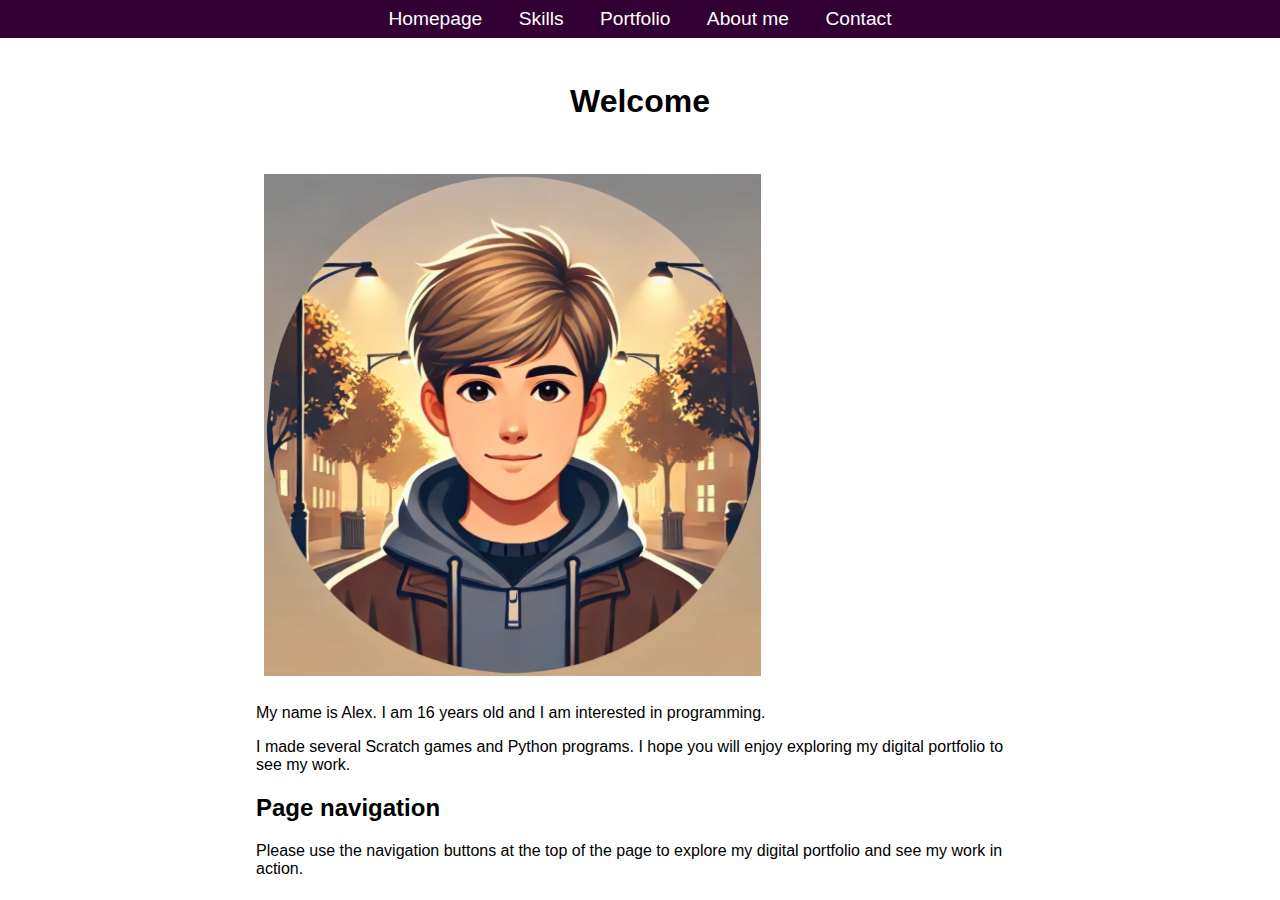
<file: index.html>
<!DOCTYPE html>
<html lang="en">
<head>
    <meta charset="UTF-8">
    <meta name="viewport" content="width=device-width, initial-scale=1.0">
    <title>Alex K's Portfolio - Home</title>
    <link rel="stylesheet" href="styles/style.css">
</head>
<body>
    <!-- Menu bar -->
    <div class="menuBar">
        <li style="display: inline;">
            <a href="index.html">Homepage</a>
            <a href="skills.html">Skills</a>
            <a href="portfolio.html">Portfolio</a>
            <a href="about-me.html">About me</a>
            <a href="contact.html">Contact</a>
        </li>
    </div>


        <!-- Heading of the page you are on -->
        <div class="page-heading">
            <h1>Welcome</h1>
        </div>

        <!-- Brief introduction about me -->
            <div class="container">
            <img src="assets/me.png" width="497" height="497" alt="Picture of me">
            <p>
                My name is Alex. I am 16 years old and I am interested in programming.</p> 
            <p>
                I made several Scratch games and Python programs. I hope you will enjoy exploring my digital portfolio to see my work.
            </p>
            <h2>Page navigation</h2>
            <p> Please use the navigation buttons at the top of the page to explore my digital portfolio and see my work in action.</p>
        
        </div>
    </div>
</body>
</html>
</file>
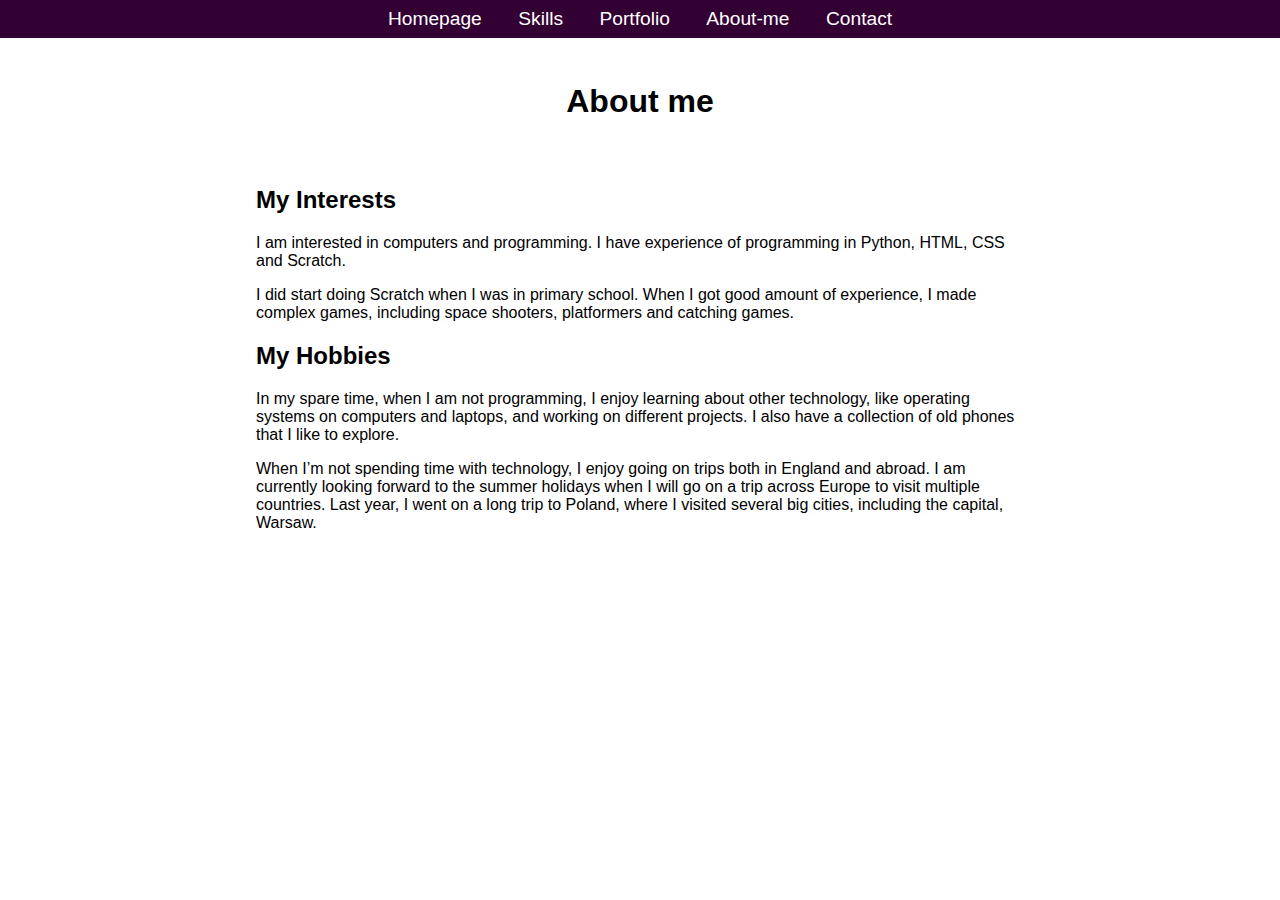
<file: about-me.html>
<!DOCTYPE html>
<html lang="en">
<head>
    <meta charset="UTF-8">
    <meta name="viewport" content="width=device-width, initial-scale=1.0">
    <title>Alex K's Portfolio - About me</title>
    <link rel="stylesheet" href="styles/style.css">
</head>
<body>
    <!-- Menu bar -->
    <div class="menuBar">
        <li style="display: inline;">
            <a href="index.html">Homepage</a>
            <a href="skills.html">Skills</a>
            <a href="portfolio.html">Portfolio</a>
            <a href="about-me.html">About-me</a>
            <a href="contact.html">Contact</a>
        </li>
    </div>

    <!-- Heading of the page you are on -->
    <div class="page-heading">
        <h1>About me</h1>
    </div>

    <!-- Main description -->
    <div class="container">
        <h2>My Interests</h2>
        <p>I am interested in computers and programming. I have experience of programming in Python, HTML, CSS and Scratch.</p>
        <p>I did start doing Scratch when I was in primary school. When I got good amount of experience, I made complex games, including space shooters, platformers and catching games.</p>
        <h2>My Hobbies</h2>
        <p>In my spare time, when I am not programming, I enjoy learning about other technology, like operating systems on computers and laptops, and working on different projects. I also have a collection of old phones that I like to explore.</p>
        <p>When I’m not spending time with technology, I enjoy going on trips both in England and abroad. I am currently looking forward to the summer holidays when I will go on a trip across Europe to visit multiple countries. Last year, I went on a long trip to Poland, where I visited several big cities, including the capital, Warsaw.</p>
    </div>
</body>
</html>
</file>
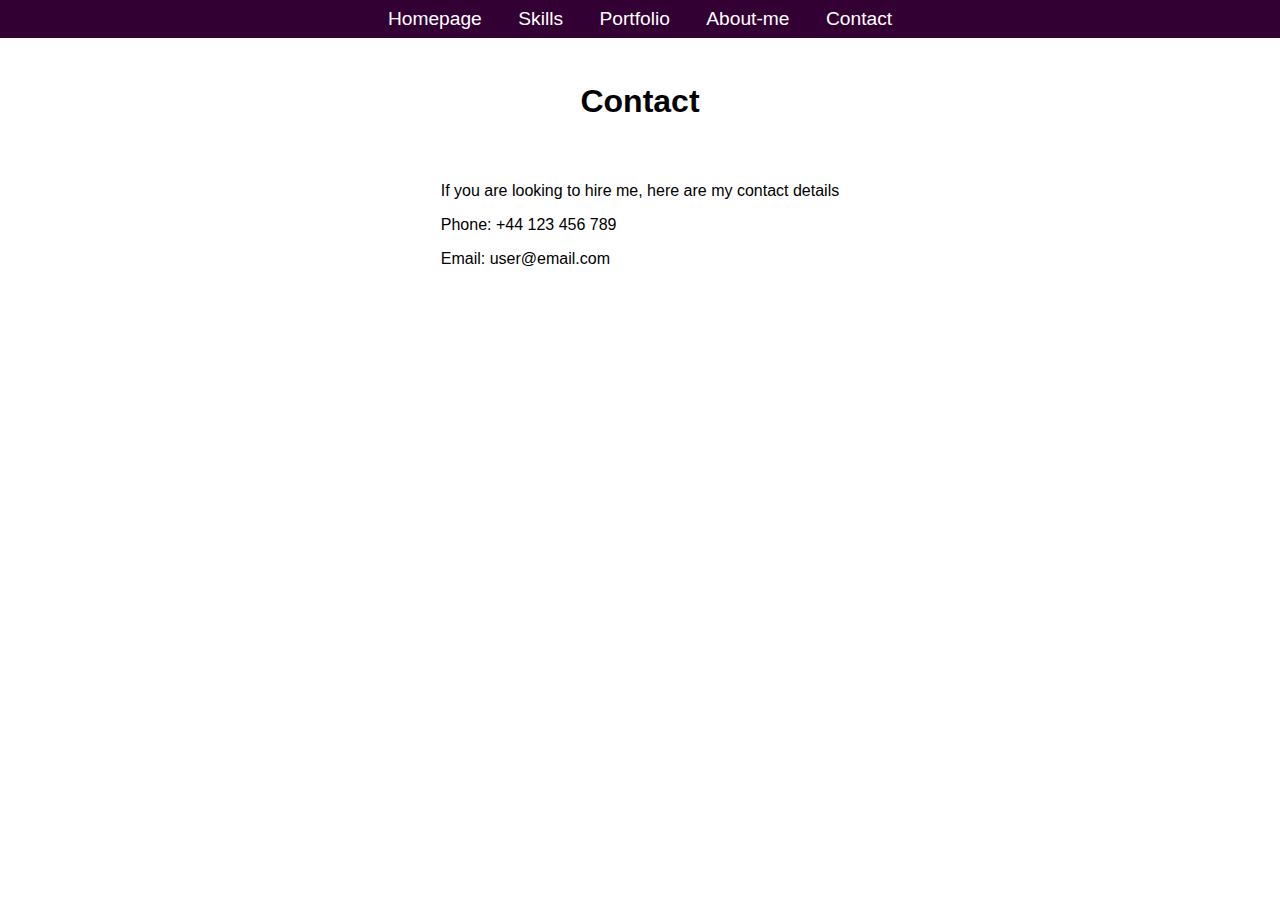
<file: contact.html>
<!DOCTYPE html>
<html lang="en">
<head>
    <meta charset="UTF-8">
    <meta name="viewport" content="width=device-width, initial-scale=1.0">
    <title>Alex K's Portfolio - Contact</title>
    <link rel="stylesheet" href="styles/style.css">
</head>
<body>
    <!-- Menu bar -->
    <div class="menuBar">
        <li style="display: inline;">
            <a href="index.html">Homepage</a>
            <a href="skills.html">Skills</a>
            <a href="portfolio.html">Portfolio</a>
            <a href="about-me.html">About-me</a>
            <a href="contact.html">Contact</a>
        </li>
    </div>

    <!-- Heading of the page you are on -->
    <div class="page-heading">
        <h1>Contact</h1>
    </div>

    <!-- Main description -->
    <div class="container">
        <p>If you are looking to hire me, here are my contact details</p>
        <p>Phone: +44 123 456 789</p>
        <p>Email: user@email.com</p>
    </div>
</body>
</html>
</file>
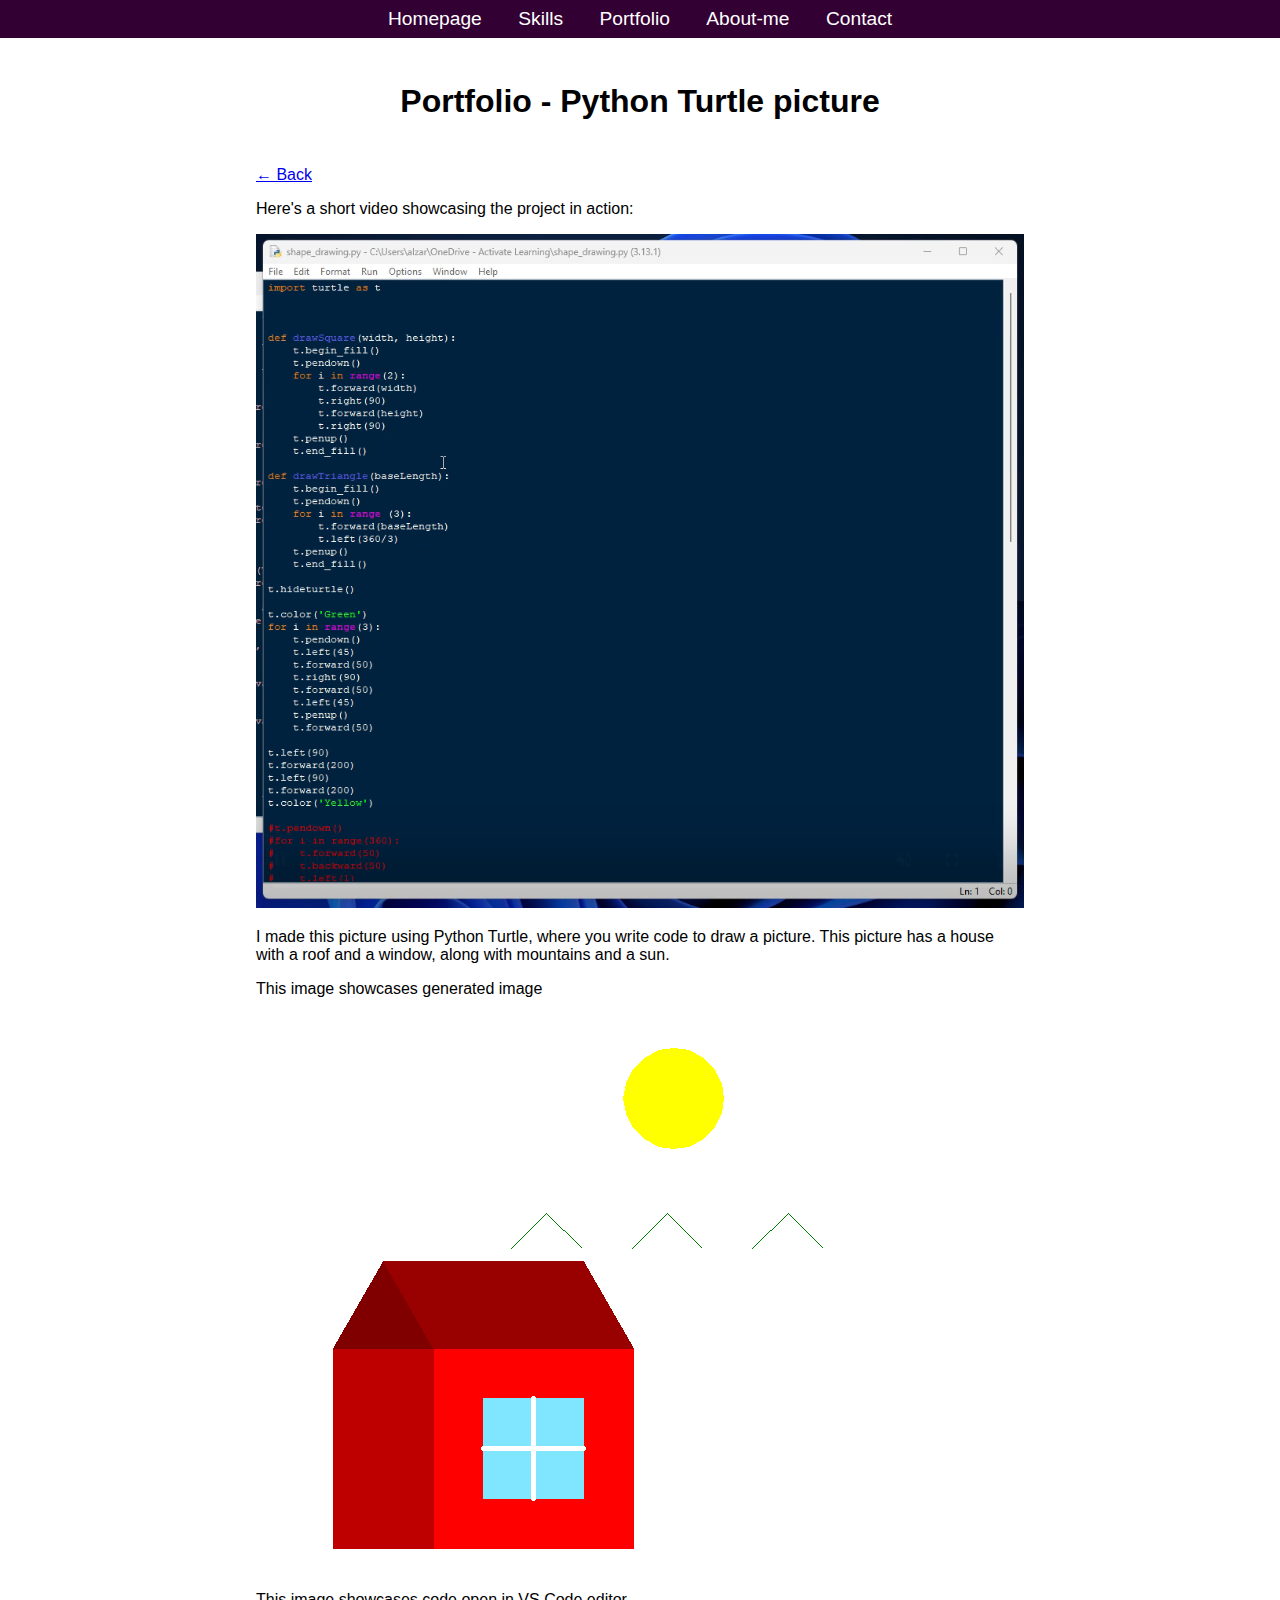
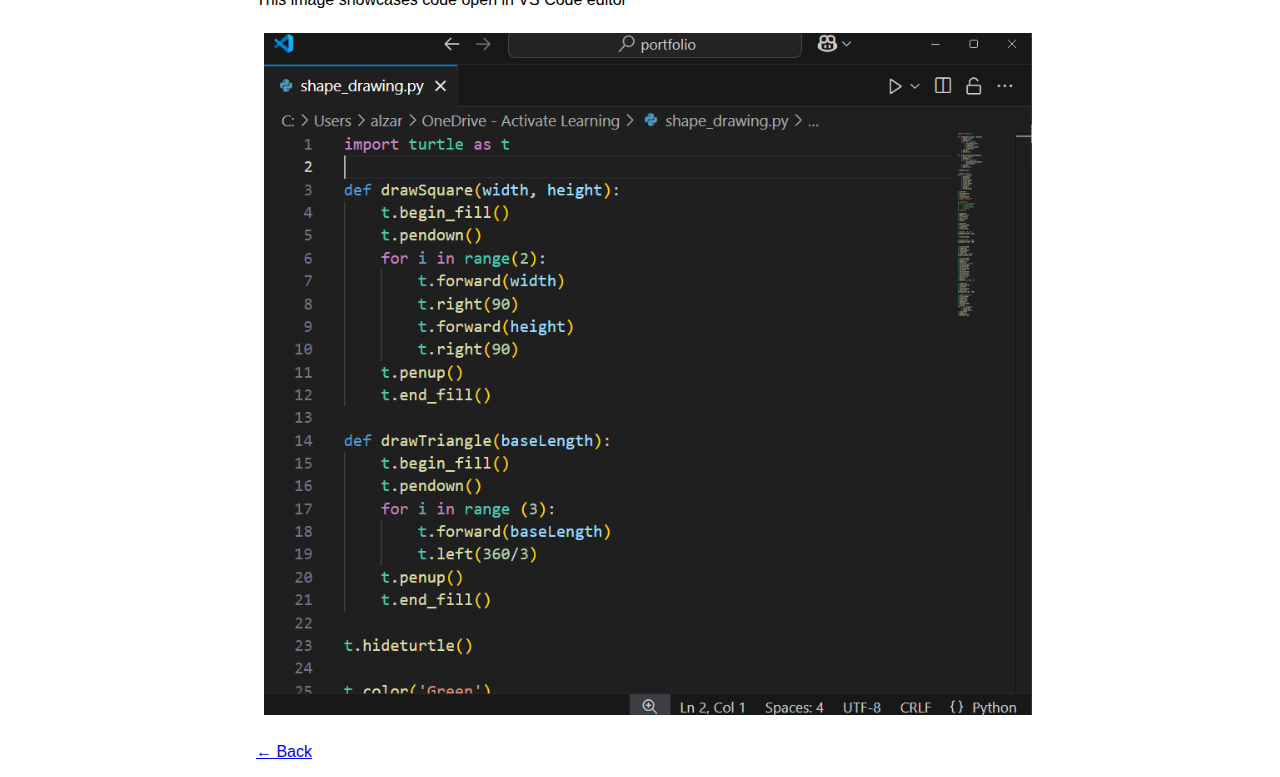
<file: portfolio-python-p1.html>
<!DOCTYPE html>
<html lang="en">
<head>
    <meta charset="UTF-8">
    <meta name="viewport" content="width=device-width, initial-scale=1.0">
    <title>Alex K's Portfolio - Portfolio</title>
    <link rel="stylesheet" href="styles/style.css">
</head>
<body>
    <!-- Menu bar -->
    <div class="menuBar">
        <li style="display: inline;">
            <a href="index.html">Homepage</a>
            <a href="skills.html">Skills</a>
            <a href="portfolio.html">Portfolio</a>
            <a href="about-me.html">About-me</a>
            <a href="contact.html">Contact</a>
        </li>
    </div>

    <!-- Heading of the page you are on -->
    <div class="page-heading">
        <h1>Portfolio - Python Turtle picture</h1>
    </div>

    <div class="container">
        <a href="portfolio.html">&larr; Back</a>
        <p>Here's a short video showcasing the project in action:</p>
        <video controls autoplay muted poster="assets/python-p1-i2.png">
            <source src="assets\python-p1-v1.mp4" type="video/mp4">
            Your browser does not support the video tag.
        </video>
        <p>I made this picture using Python Turtle, where you write code to draw a picture. This picture has a house with a roof and a window, along with mountains and a sun.</p> 
        <p>This image showcases generated image</p>
        <img src="assets/python-p1-i1.png" alt="Drawed picture">
        <p>This image showcases code open in VS Code editor</p>
        <img src="assets/python-p1-i2.png" alt="Code">
        <p><a href="portfolio.html">&larr; Back</a></p>         
    </div>
</body>
</html>
</file>
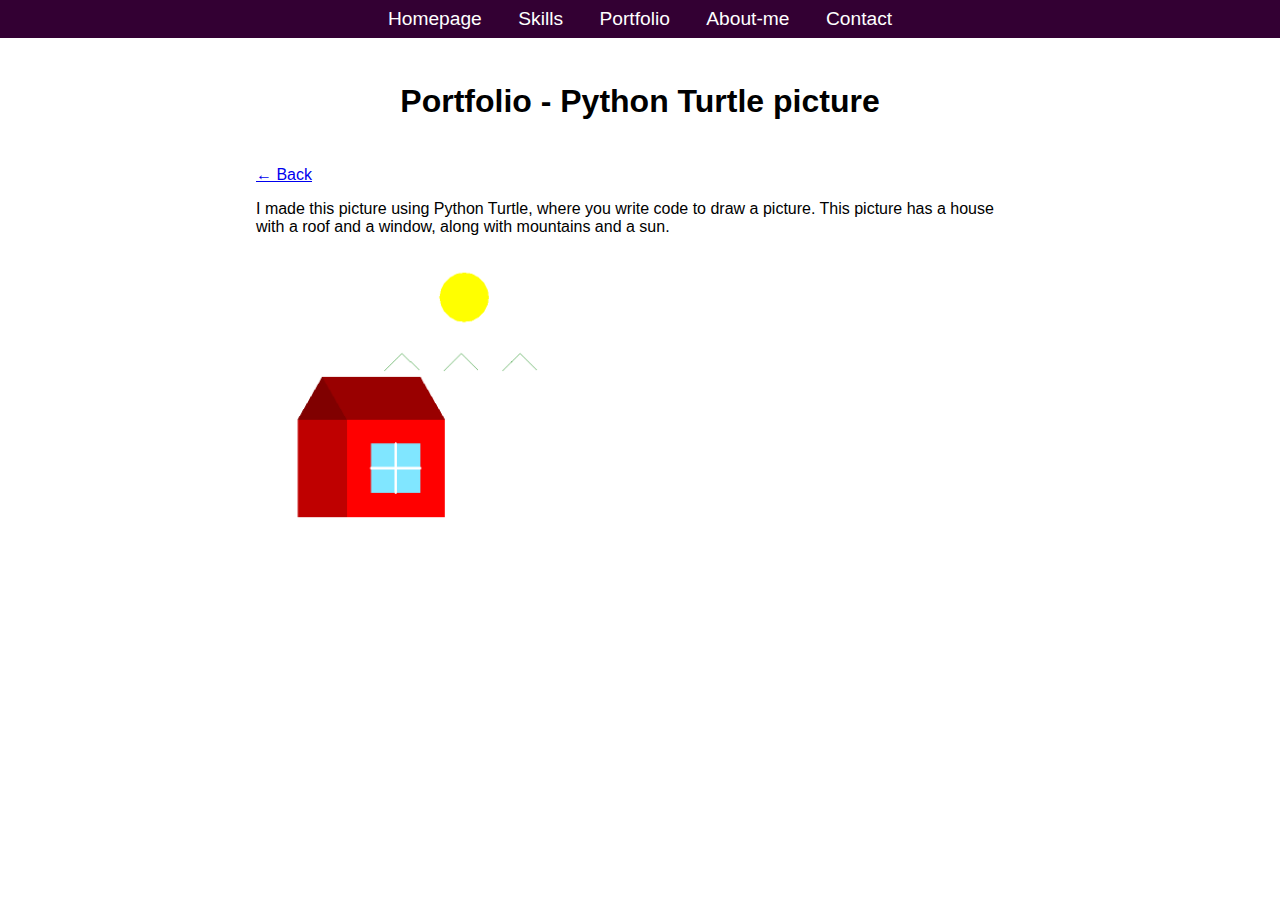
<file: portfolio-python.html>
<!DOCTYPE html>
<html lang="en">
<head>
    <meta charset="UTF-8">
    <meta name="viewport" content="width=device-width, initial-scale=1.0">
    <title>Alex K's Portfolio - Portfolio</title>
    <link rel="stylesheet" href="styles/style.css">
</head>
<body>
    <!-- Menu bar -->
    <div class="menuBar">
        <li style="display: inline;">
            <a href="index.html">Homepage</a>
            <a href="skills.html">Skills</a>
            <a href="portfolio.html">Portfolio</a>
            <a href="about-me.html">About-me</a>
            <a href="contact.html">Contact</a>
        </li>
    </div>

    <!-- Heading of the page you are on -->
    <div class="page-heading">
        <h1>Portfolio - Python Turtle picture</h1>
    </div>

    <div class="container">
        <a href="portfolio.html">&larr; Back</a>
        <p>I made this picture using Python Turtle, where you write code to draw a picture. This picture has a house with a roof and a window, along with mountains and a sun.</p> 
        <img src="assets/python1.png" width="300" height="250">
        
        


    </div>
</body>
</html>
</file>
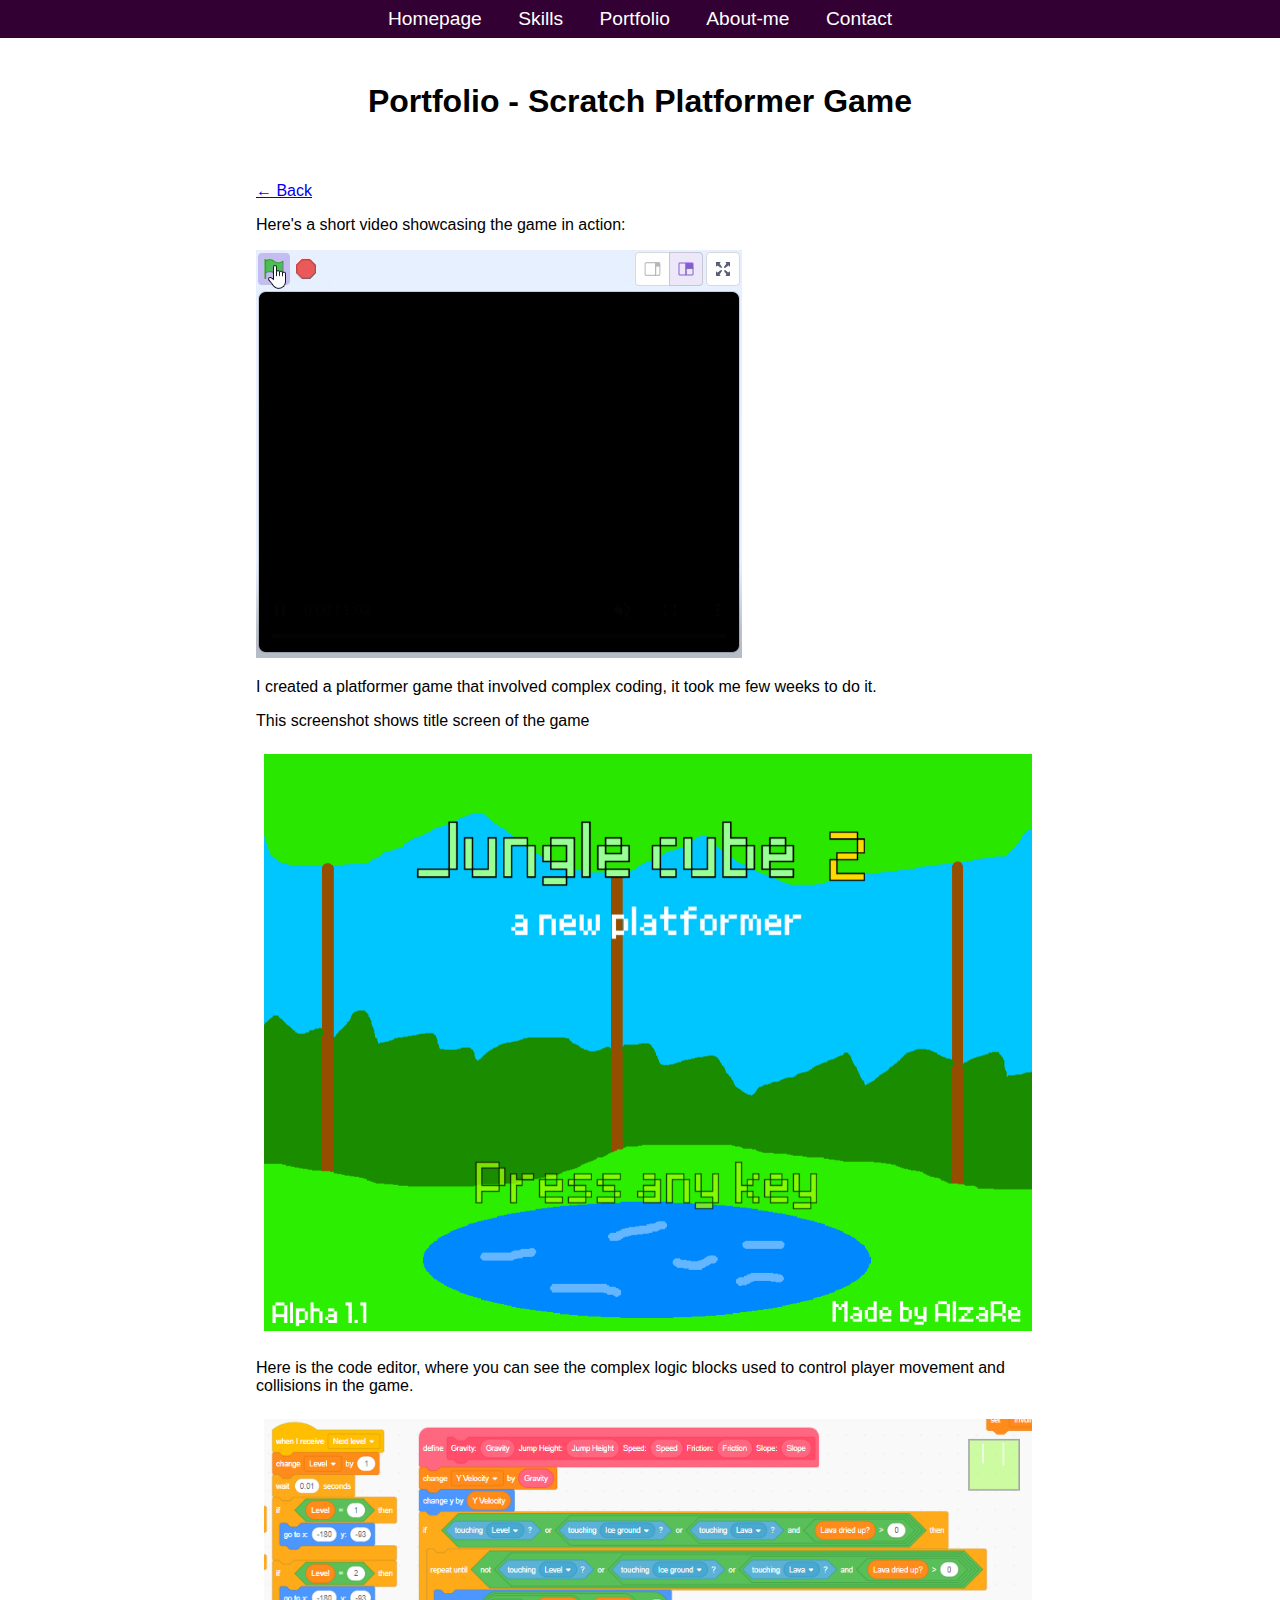
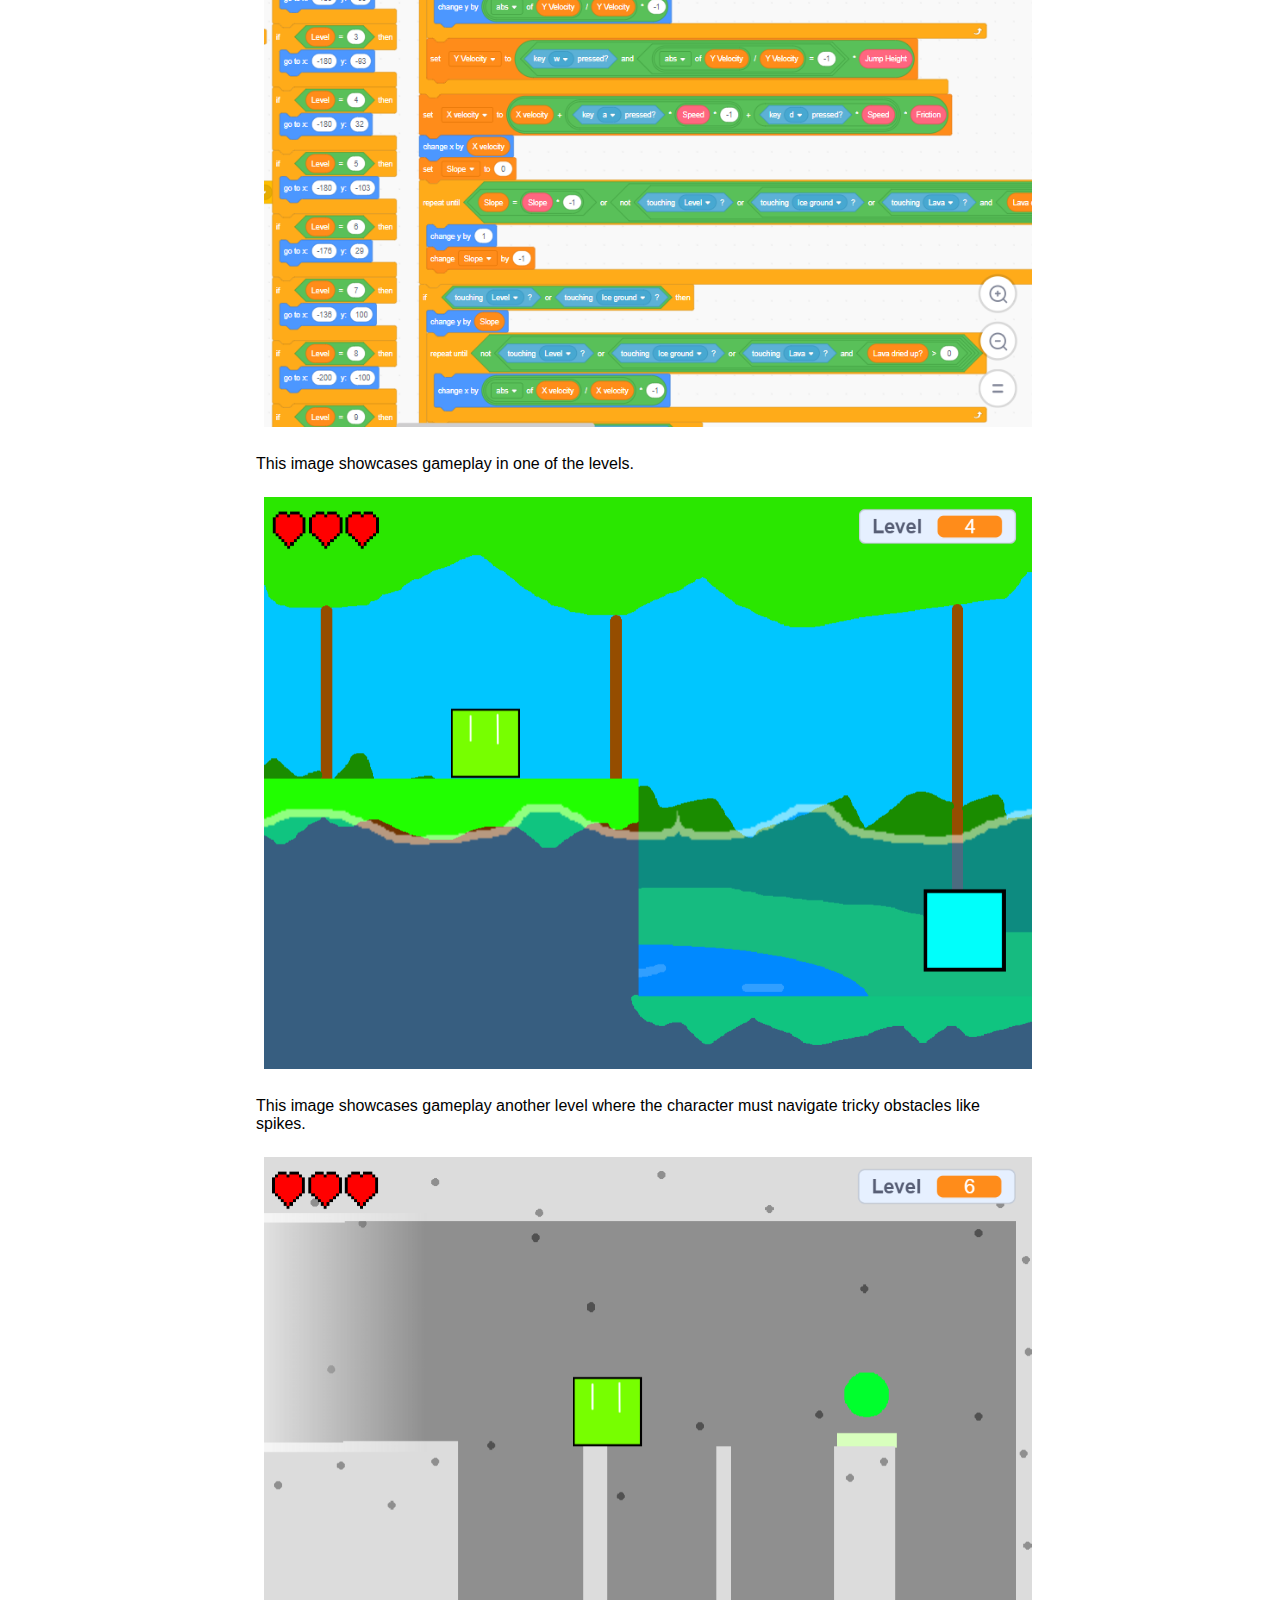
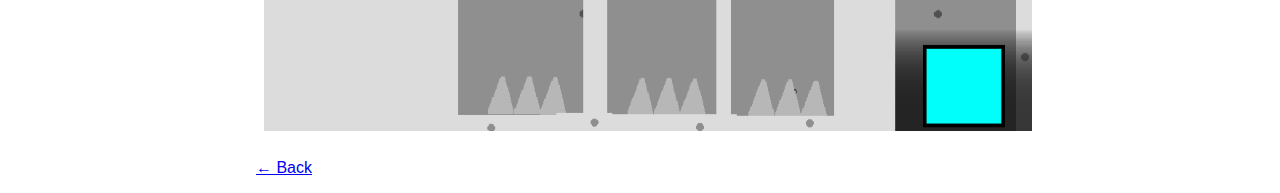
<file: portfolio-scratch-p1.html>
<!DOCTYPE html>
<html lang="en">
<head>
    <meta charset="UTF-8">
    <meta name="viewport" content="width=device-width, initial-scale=1.0">
    <title>Alex K's Portfolio - Portfolio</title>
    <link rel="stylesheet" href="styles/style.css">
    <style>
        .no-list-style {
            list-style: none;
        }
    </style>
</head>
<body>
    <!-- Menu bar -->
    <div class="menuBar">
        <li class="no-list-style">
            <a href="index.html">Homepage</a>
            <a href="skills.html">Skills</a>
            <a href="portfolio.html">Portfolio</a>
            <a href="about-me.html">About-me</a>
            <a href="contact.html">Contact</a>
        </li>
    </div>

    <!-- Heading of the page you are on -->
    <div class="page-heading">
        <h1>Portfolio - Scratch Platformer Game</h1>
    </div>

    <div class="container">
        <p><a href="portfolio.html">&larr; Back</a></p>
        <p>Here's a short video showcasing the game in action:</p>
        <video controls autoplay muted poster="assets/scratch-p1-i3.png">
            <source src="assets\scratch-p1-v1.mp4" type="video/mp4">
            Your browser does not support the video tag.
        </video>
        <p>I created a platformer game that involved complex coding, it took me few weeks to do it.</p>
        <p>This screenshot shows title screen of the game</p>
        <img src="assets/scratch-p1-i3.png" alt="Gameplay from level 1 of the Scratch platformer game">
        <p>Here is the code editor, where you can see the complex logic blocks used to control player movement and collisions in the game.</p>
        <img src="assets/scratch-p1-i4.png" alt="A complex coding sequence from the Scratch game">
        <p>This image showcases gameplay in one of the levels.</p>
        <img src="assets/scratch-p1-i1.png" alt="Gameplay from level 2 of the Scratch platformer game">
        <p>This image showcases gameplay another level where the character must navigate tricky obstacles like spikes.</p>
        <img src="assets/scratch-p1-i2.png" alt="Visuals of a challenging section in the Scratch game">
        <p><a href="portfolio.html">&larr; Back</a></p>
    </div>
</body>
</html>
</file>
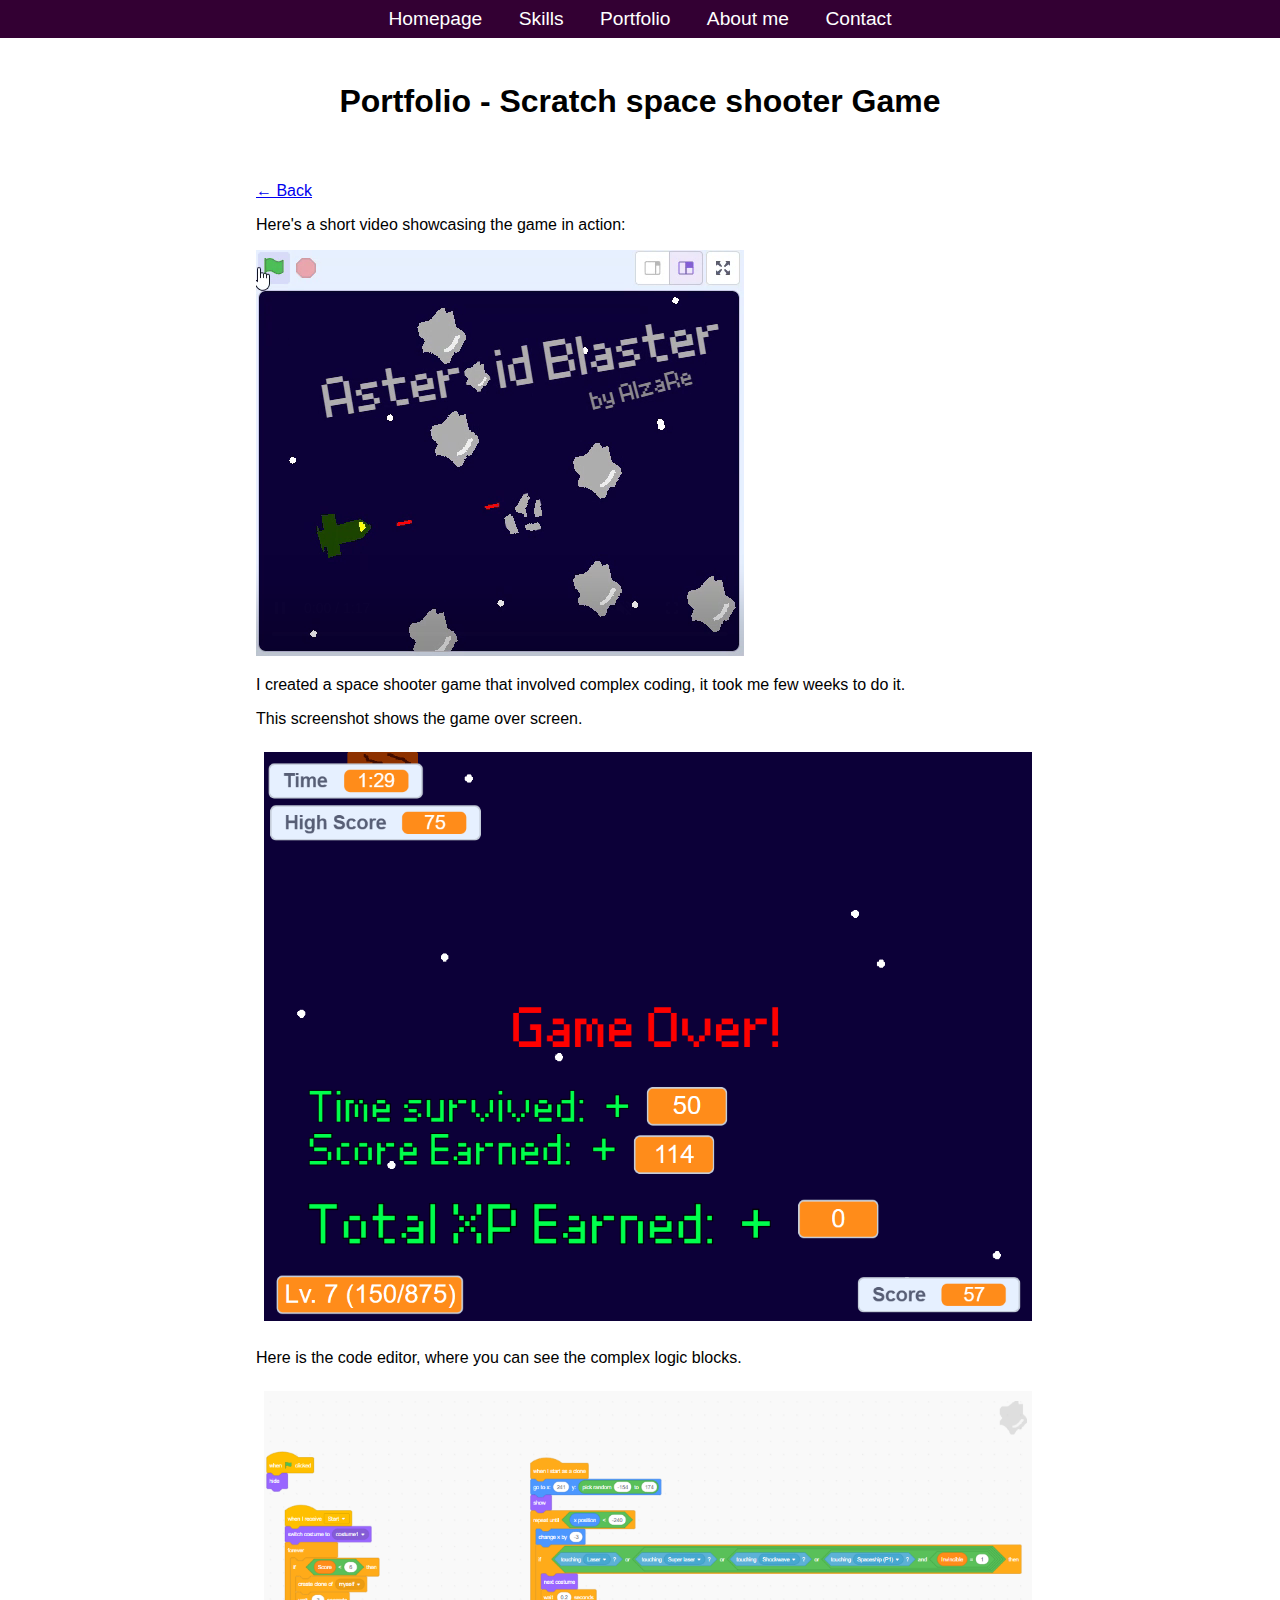
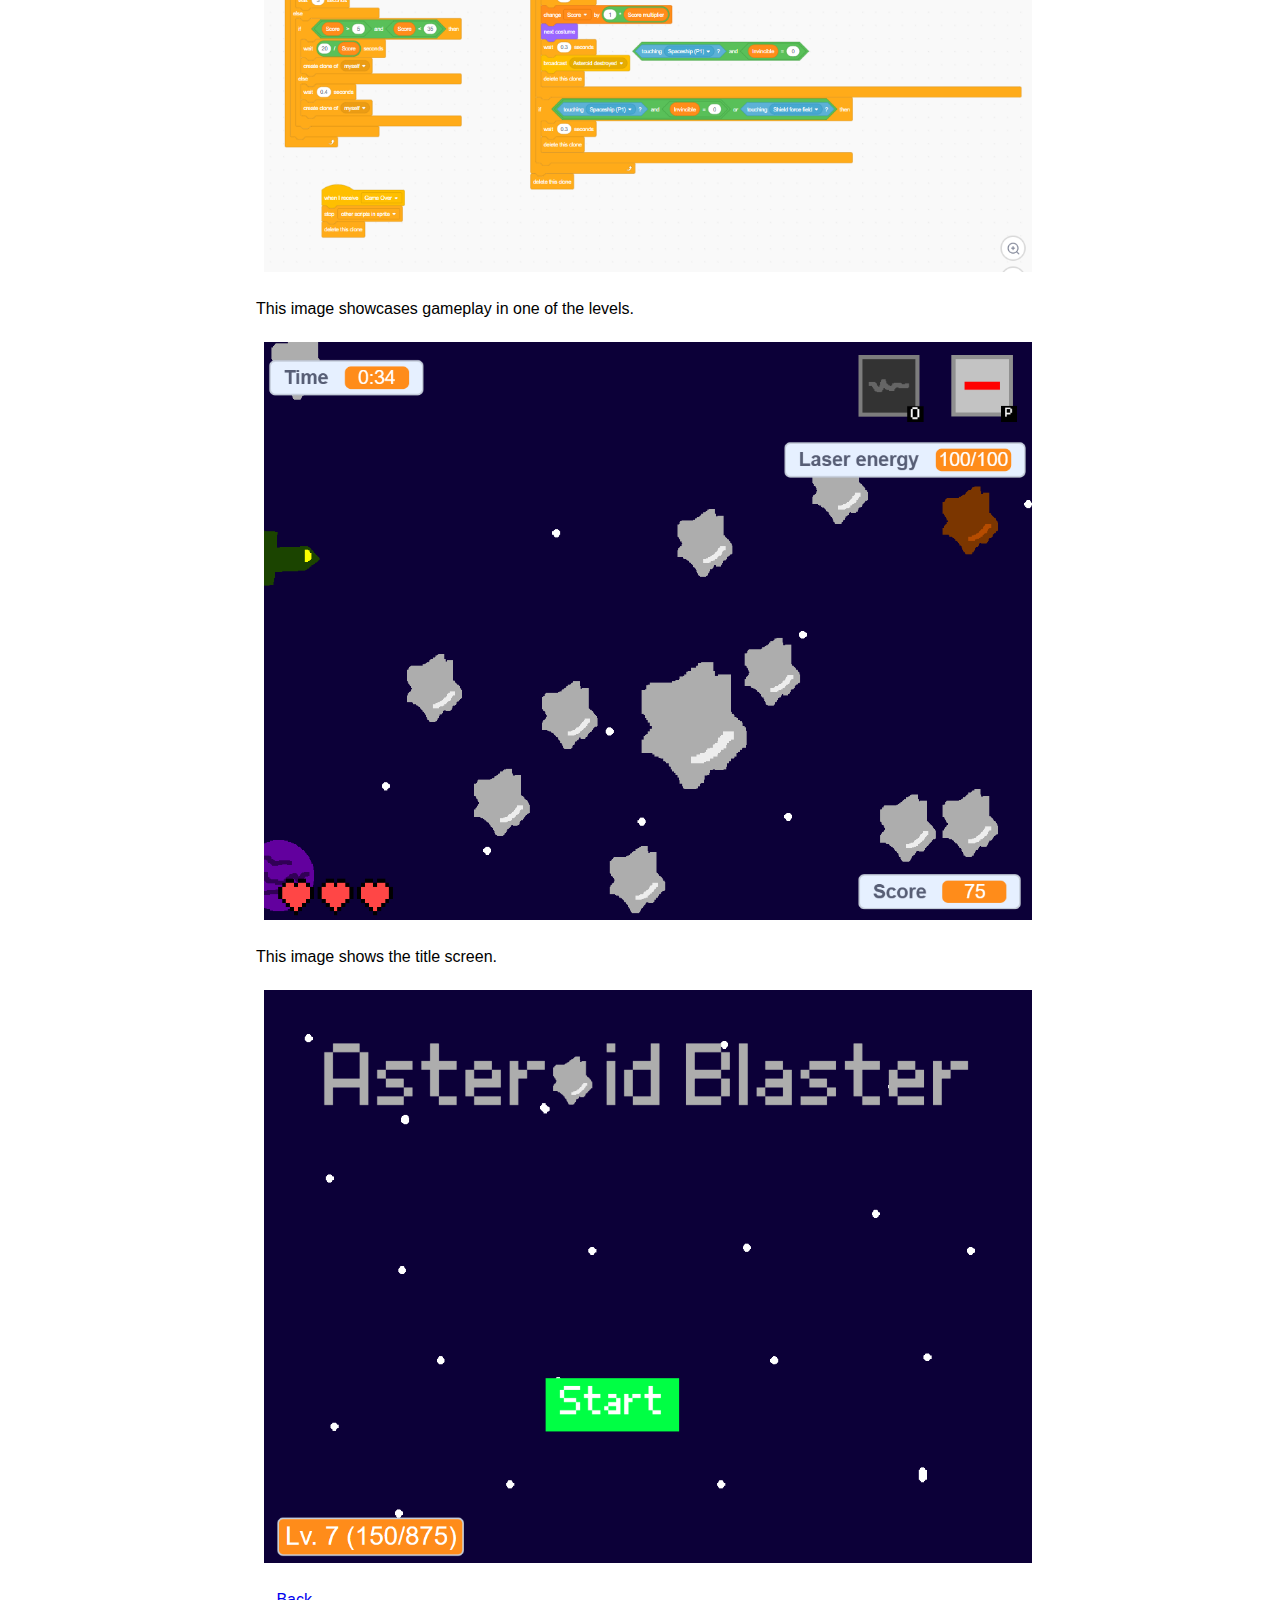
<file: portfolio-scratch-p2.html>
<!DOCTYPE html>
<html lang="en">
<head>
    <meta charset="UTF-8">
    <meta name="viewport" content="width=device-width, initial-scale=1.0">
    <title>Alex K's Portfolio - Portfolio</title>
    <link rel="stylesheet" href="styles/style.css">
    <style>
        .no-list-style {
            list-style: none;
        }
    </style>
</head>
<body>
    <!-- Menu bar -->
    <div class="menuBar">
        <li class="no-list-style">
            <a href="index.html">Homepage</a>
            <a href="skills.html">Skills</a>
            <a href="portfolio.html">Portfolio</a>
            <a href="about-me.html">About me</a>
            <a href="contact.html">Contact</a>
        </li>
    </div>

    <!-- Heading of the page you are on -->
    <div class="page-heading">
        <h1>Portfolio - Scratch space shooter Game</h1>
    </div>

    <div class="container">
        <p><a href="portfolio.html">&larr; Back</a></p>
        <p>Here's a short video showcasing the game in action:</p>
        <video controls autoplay muted poster="assets/scratch-p2-i3.png">
            <source src="assets\scratch-p2-v1.mp4" type="video/mp4">
            Your browser does not support the video tag.
        </video>
        <p>I created a space shooter game that involved complex coding, it took me few weeks to do it.</p>
        <p>This screenshot shows the game over screen.</p>
        <img src="assets/scratch-p2-i3.png" alt="Game over">
        <p>Here is the code editor, where you can see the complex logic blocks.</p>
        <img src="assets/scratch-p2-i4.png" alt="A complex coding sequence from the Scratch game">
        <p>This image showcases gameplay in one of the levels.</p>
        <img src="assets/scratch-p2-i1.png" alt="Gameplay of the Scratch space shooter game">
        <p>This image shows the title screen.</p>
        <img src="assets/scratch-p2-i2.png" alt="Title screen">
        <p><a href="portfolio.html">&larr; Back</a></p>
    </div>
</body>
</html>
</file>
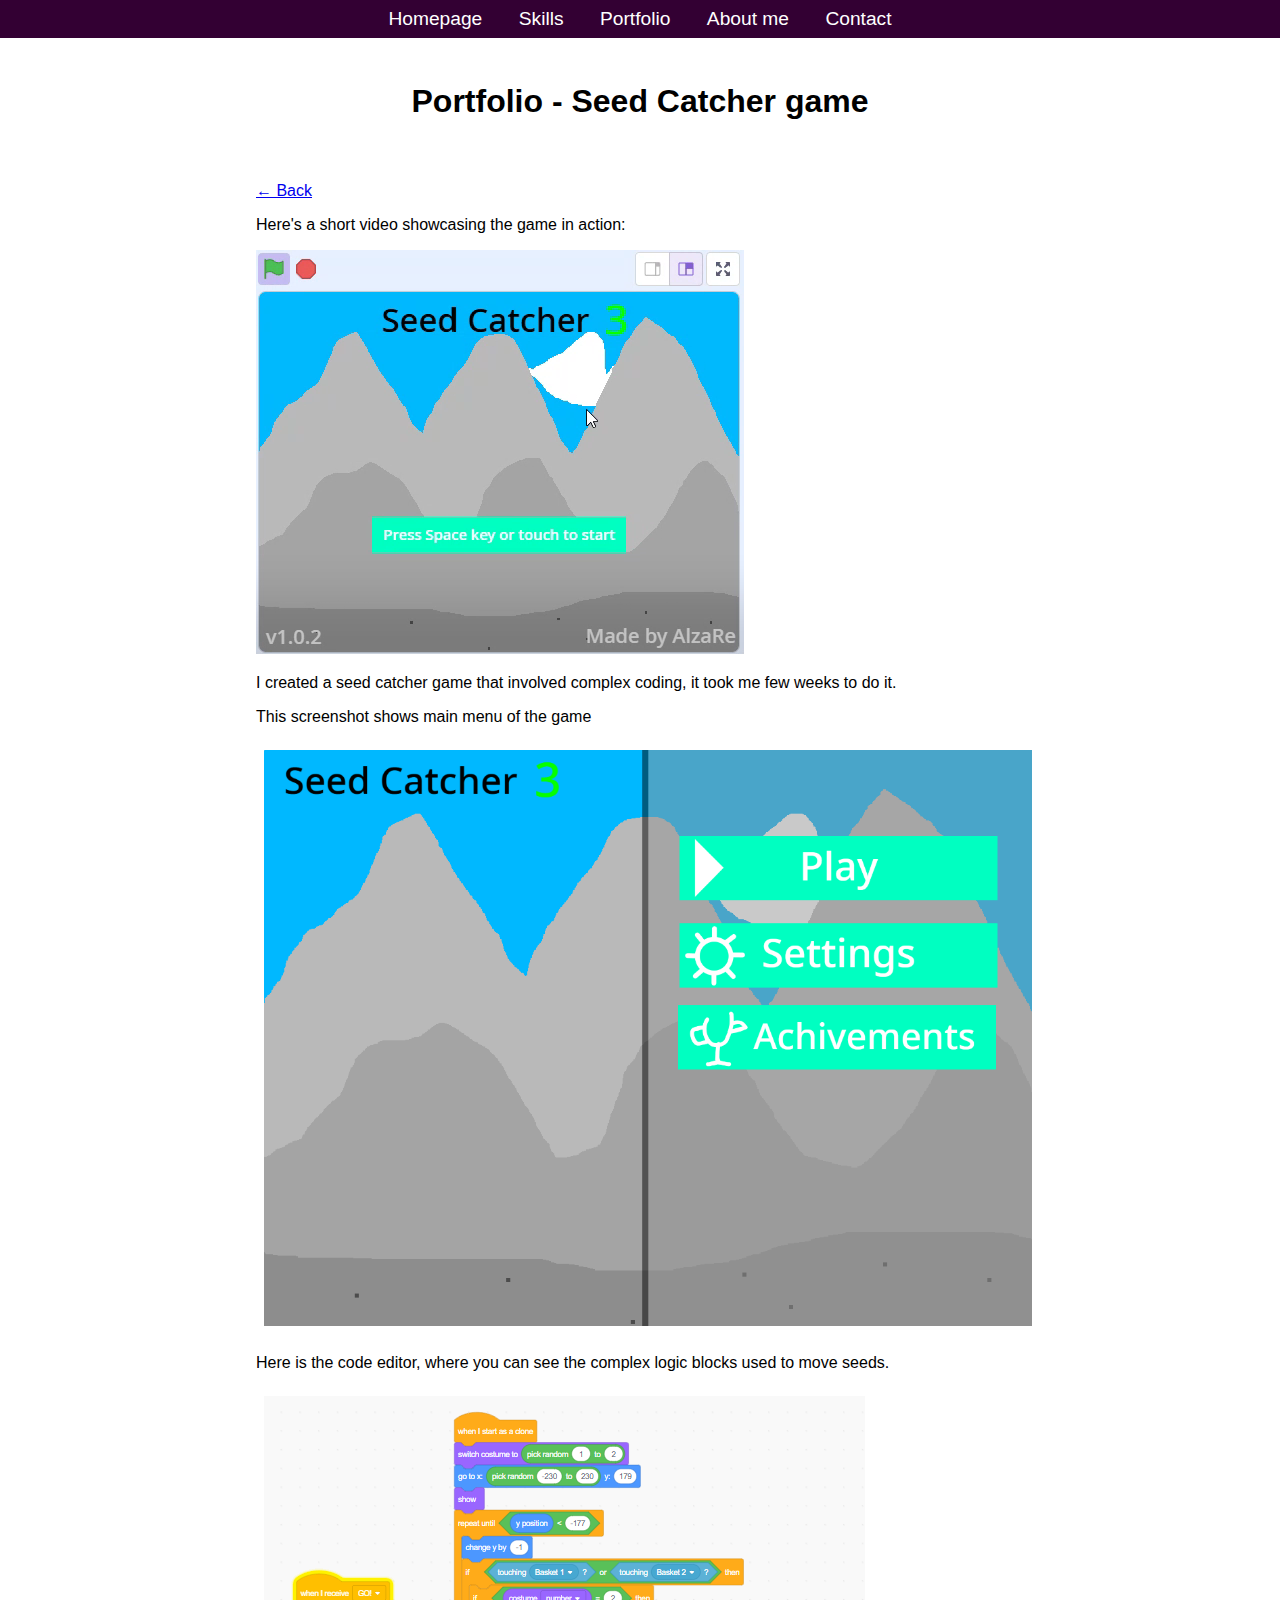
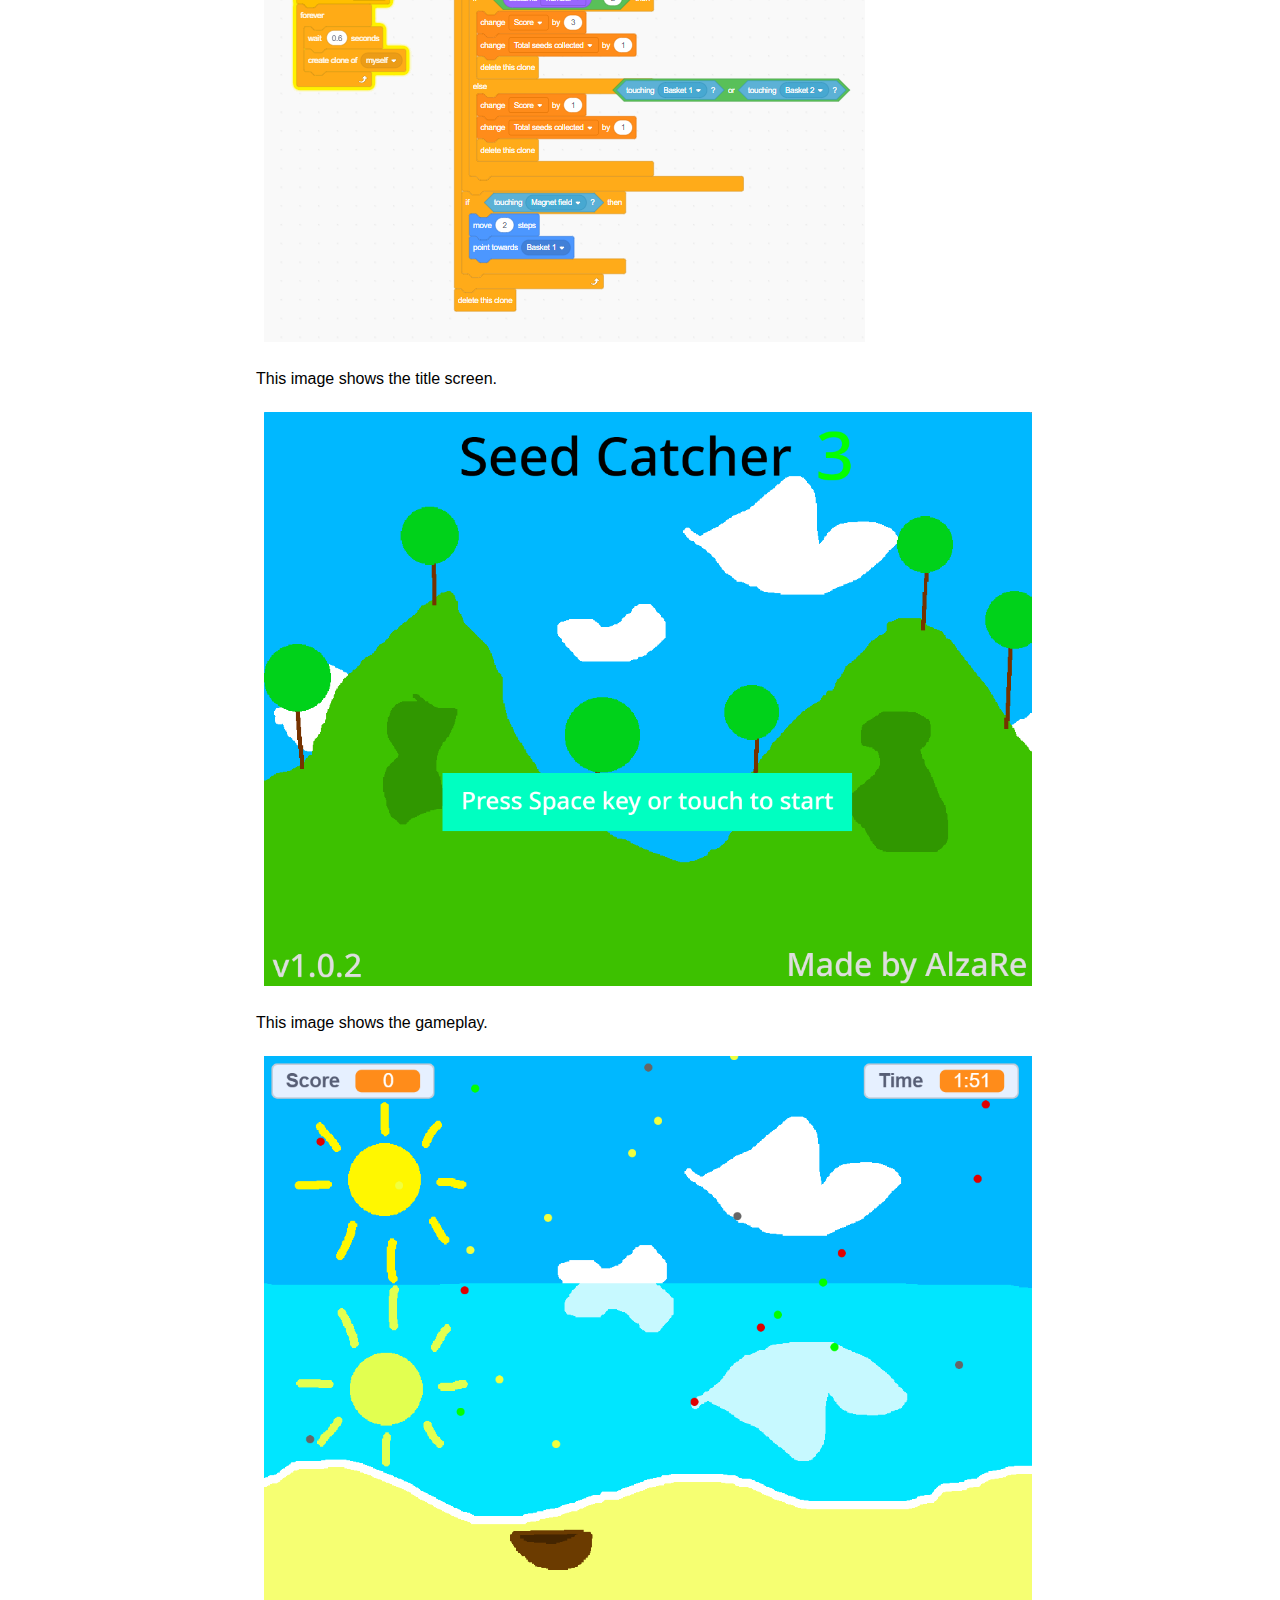
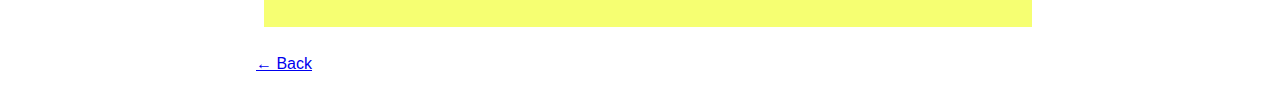
<file: portfolio-scratch-p3.html>
<!DOCTYPE html>
<html lang="en">
<head>
    <meta charset="UTF-8">
    <meta name="viewport" content="width=device-width, initial-scale=1.0">
    <title>Alex K's Portfolio - Portfolio</title>
    <link rel="stylesheet" href="styles/style.css">
    <style>
        .no-list-style {
            list-style: none;
        }
    </style>
</head>
<body>
    <!-- Menu bar -->
    <div class="menuBar">
        <li class="no-list-style">
            <a href="index.html">Homepage</a>
            <a href="skills.html">Skills</a>
            <a href="portfolio.html">Portfolio</a>
            <a href="about-me.html">About me</a>
            <a href="contact.html">Contact</a>
        </li>
    </div>

    <!-- Heading of the page you are on -->
    <div class="page-heading">
        <h1>Portfolio - Seed Catcher game</h1>
    </div>

    <div class="container">
        <p><a href="portfolio.html">&larr; Back</a></p>
        <p>Here's a short video showcasing the game in action:</p>
        <video controls autoplay muted poster="assets/scratch-p3-i3.png">
            <source src="assets\scratch-p3-v1.mp4" type="video/mp4">
            Your browser does not support the video tag.
        </video>
        <p>I created a seed catcher game that involved complex coding, it took me few weeks to do it.</p>
        <p>This screenshot shows main menu of the game</p>
        <img src="assets/scratch-p3-i3.png" alt="Main menu">
        <p>Here is the code editor, where you can see the complex logic blocks used to move seeds.</p>
        <img src="assets/scratch-p3-i4.png" alt="A complex coding sequence from the Scratch game">
        <p>This image shows the title screen.</p>
        <img src="assets/scratch-p3-i1.png" alt="This image shows the title screen.">
        <p>This image shows the gameplay.</p>
        <img src="assets/scratch-p3-i2.png" alt="Gameplay">
        <p><a href="portfolio.html">&larr; Back</a></p>
    </div>
</body>
</html>
</file>
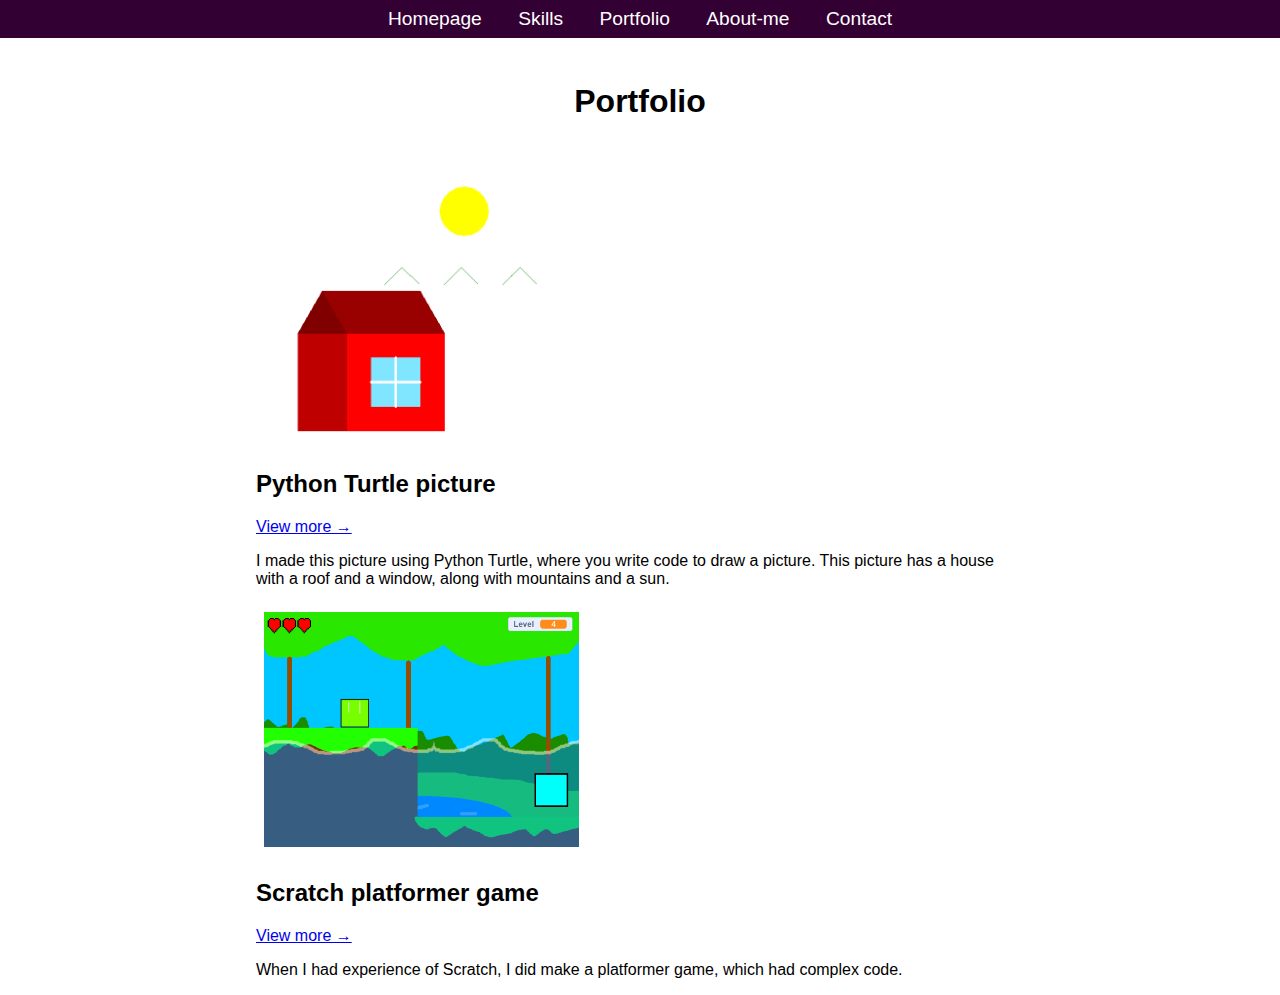
<file: portfolio.html>
<!DOCTYPE html>
<html lang="en">
<head>
    <meta charset="UTF-8">
    <meta name="viewport" content="width=device-width, initial-scale=1.0">
    <title>Alex K's Portfolio - Portfolio</title>
    <link rel="stylesheet" href="styles/style.css">
</head>
<body>
    <!-- Menu bar -->
    <div class="menuBar">
        <li style="display: inline;">
            <a href="index.html">Homepage</a>
            <a href="skills.html">Skills</a>
            <a href="portfolio.html">Portfolio</a>
            <a href="about-me.html">About-me</a>
            <a href="contact.html">Contact</a>
        </li>
    </div>

    <!-- Heading of the page you are on -->
    <div class="page-heading">
        <h1>Portfolio</h1>
    </div>

    <div class="container">
        <img src="assets/python1.png" width="300" height="250">
        <h2>Python Turtle picture</h2>
        <a href="portfolio-python.html">View more &rarr;</a>
        <p>I made this picture using Python Turtle, where you write code to draw a picture. This picture has a house with a roof and a window, along with mountains and a sun.</p>

        <img src="assets/scratch1.png" width="315" height="250">
        <h2>Scratch platformer game</h2>
        <a href="portfolio-scratch.html">View more &rarr;</a>
        <p>When I had experience of Scratch, I did make a platformer game, which had complex code.</p>

    </div>
</body>
</html>
</file>
<file: styles/style.css>
/* Global styles */
body {
    font-family: Arial, sans-serif;
    margin: 0;
    padding: 0;
    display: flex;
    flex-direction: column;
    align-items: center;
    justify-content: center;
}

/* Menu bar */
.menuBar {
    width: 100%;
    background-color:#330033;
    padding: 0.5rem 0;
    text-align: center;
}

.menuBar a {
    color: white;
    text-decoration: none;
    margin: 0 1rem;
    font-size: 1rem;
}

.menuBar a:hover {
    text-decoration: underline;
}

/* Page heading */
.page-heading {
    margin: 1.5rem 0;
    text-align: left;
}

/* Container */
.container {
    text-align: left;
    max-width: 90%;
    margin: auto;
}

/* Video */
video {
    max-width: 100%;
    height: auto;
}

/* Images */
img {
    max-width: 100%;
    height: auto;
    margin: 0.5rem;
}

/* Responsive styles */
@media (min-width: 768px) {
    .container {
        max-width: 60%;
    }

    .menuBar a {
        font-size: 1.2rem;
    }
}
</file>
